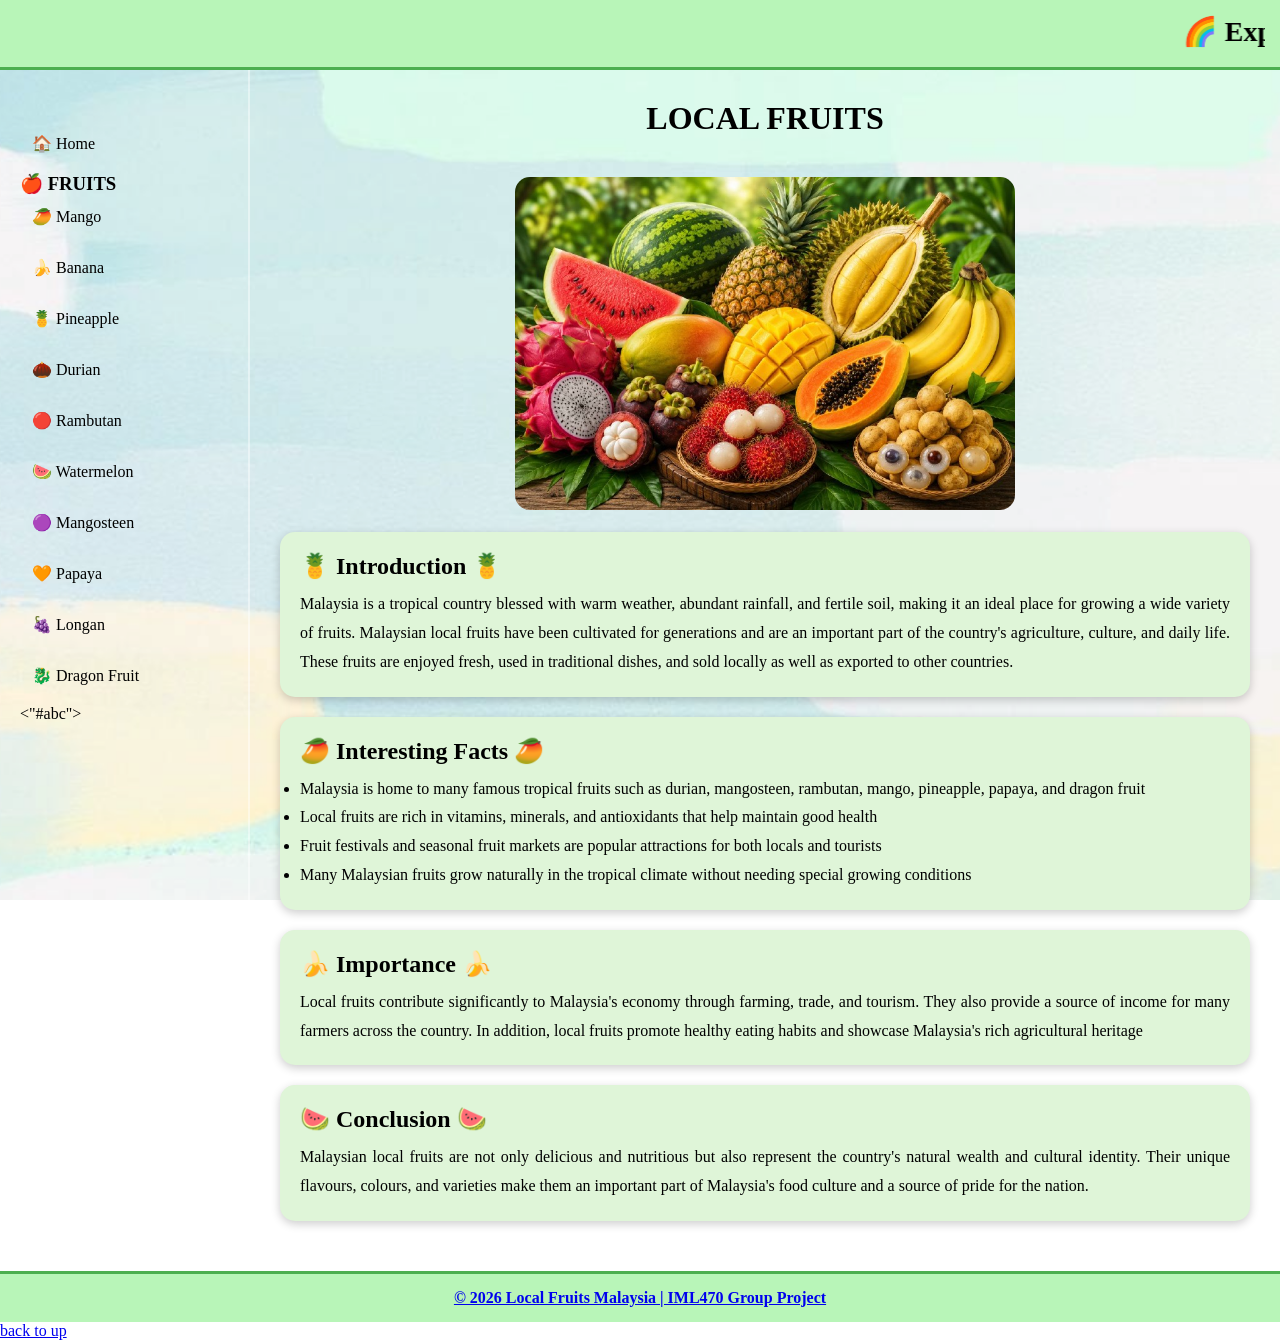
<file: index.html>
<!DOCTYPE html>
<html>
<head>
<a id="abc">
    <title>Local Fruits Malaysia</title>
    <link rel="stylesheet" href="style.css">
</head>

<body>

<header>

<marquee class="rainbow-text">
🌈 Exploring Malaysian Local Fruits 🌈
</marquee>
</header>
<div class="container">
<aside>
<a href="index.html">🏠 Home</a>
<h3 class="fruit-menu-title">🍎 FRUITS</h3>
<div class="fruit-list">
    <a href="mango.html">🥭 Mango</a>
    <a href="banana.html">🍌 Banana</a>
    <a href="pineapple.html">🍍 Pineapple</a>
    <a href="durian.html">🌰 Durian</a>
    <a href="rambutan.html">🔴 Rambutan</a>
    <a href="watermelon.html">🍉 Watermelon</a>
    <a href="mangosteen.html">🟣 Mangosteen</a>
    <a href="papaya.html">🧡 Papaya</a>
    <a href="longan.html">🍇 Longan</a>
    <a href="dragonfruit.html">🐉 Dragon Fruit</a>
<"#abc">
</div>
</aside>
<main>
<h1 class="fruit-title">LOCAL FRUITS </h1>
<center>
<a href="https://www.fama.gov.my" target="_blank">
<img src="pictures/homepic.jpg" alt="Local Fruits">
</a>
</center>
<br>
<div class="info-box">
<div class="info-text">
<h2>🍍 Introduction 🍍</h2>
<p>
Malaysia is a tropical country blessed with warm weather, abundant rainfall, and fertile soil, making it an ideal place for growing a wide variety of fruits. Malaysian local fruits have been cultivated for generations and are an important part of the country's agriculture, culture, and daily life. These fruits are enjoyed fresh, used in traditional dishes, and sold locally as well as exported to other countries.
</p>
</div>
</div>
<div class="info-box">
<div class="info-text">
<h2>🥭 Interesting Facts 🥭</h2>
<ul>
<li>Malaysia is home to many famous tropical fruits such as durian, mangosteen, rambutan, mango, pineapple, papaya, and dragon fruit</li>
<li>Local fruits are rich in vitamins, minerals, and antioxidants that help maintain good health</li>
<li>Fruit festivals and seasonal fruit markets are popular attractions for both locals and tourists</li>
<li>Many Malaysian fruits grow naturally in the tropical climate without needing special growing conditions</li>
</ul>
</div>
</div>
<div class="info-box">
<div class="info-text">
<h2>🍌 Importance 🍌</h2>
<p>
Local fruits contribute significantly to Malaysia's economy through farming, trade, and tourism. They also provide a source of income for many farmers across the country. In addition, local fruits promote healthy eating habits and showcase Malaysia's rich agricultural heritage
</p>
</div>
</div>
<div class="info-box">
<div class="info-text">
<h2>🍉 Conclusion 🍉</h2>
<p>
Malaysian local fruits are not only delicious and nutritious but also represent the country's natural wealth and cultural identity. Their unique flavours, colours, and varieties make them an important part of Malaysia's food culture and a source of pride for the nation.
</p>
</div>
</div>
</main>
</div>
<a href="#abc">
<footer>
© 2026 Local Fruits Malaysia | IML470 Group Project
</footer>
<a href="#abc"> back to up</a>
</body>
</html>
</file>
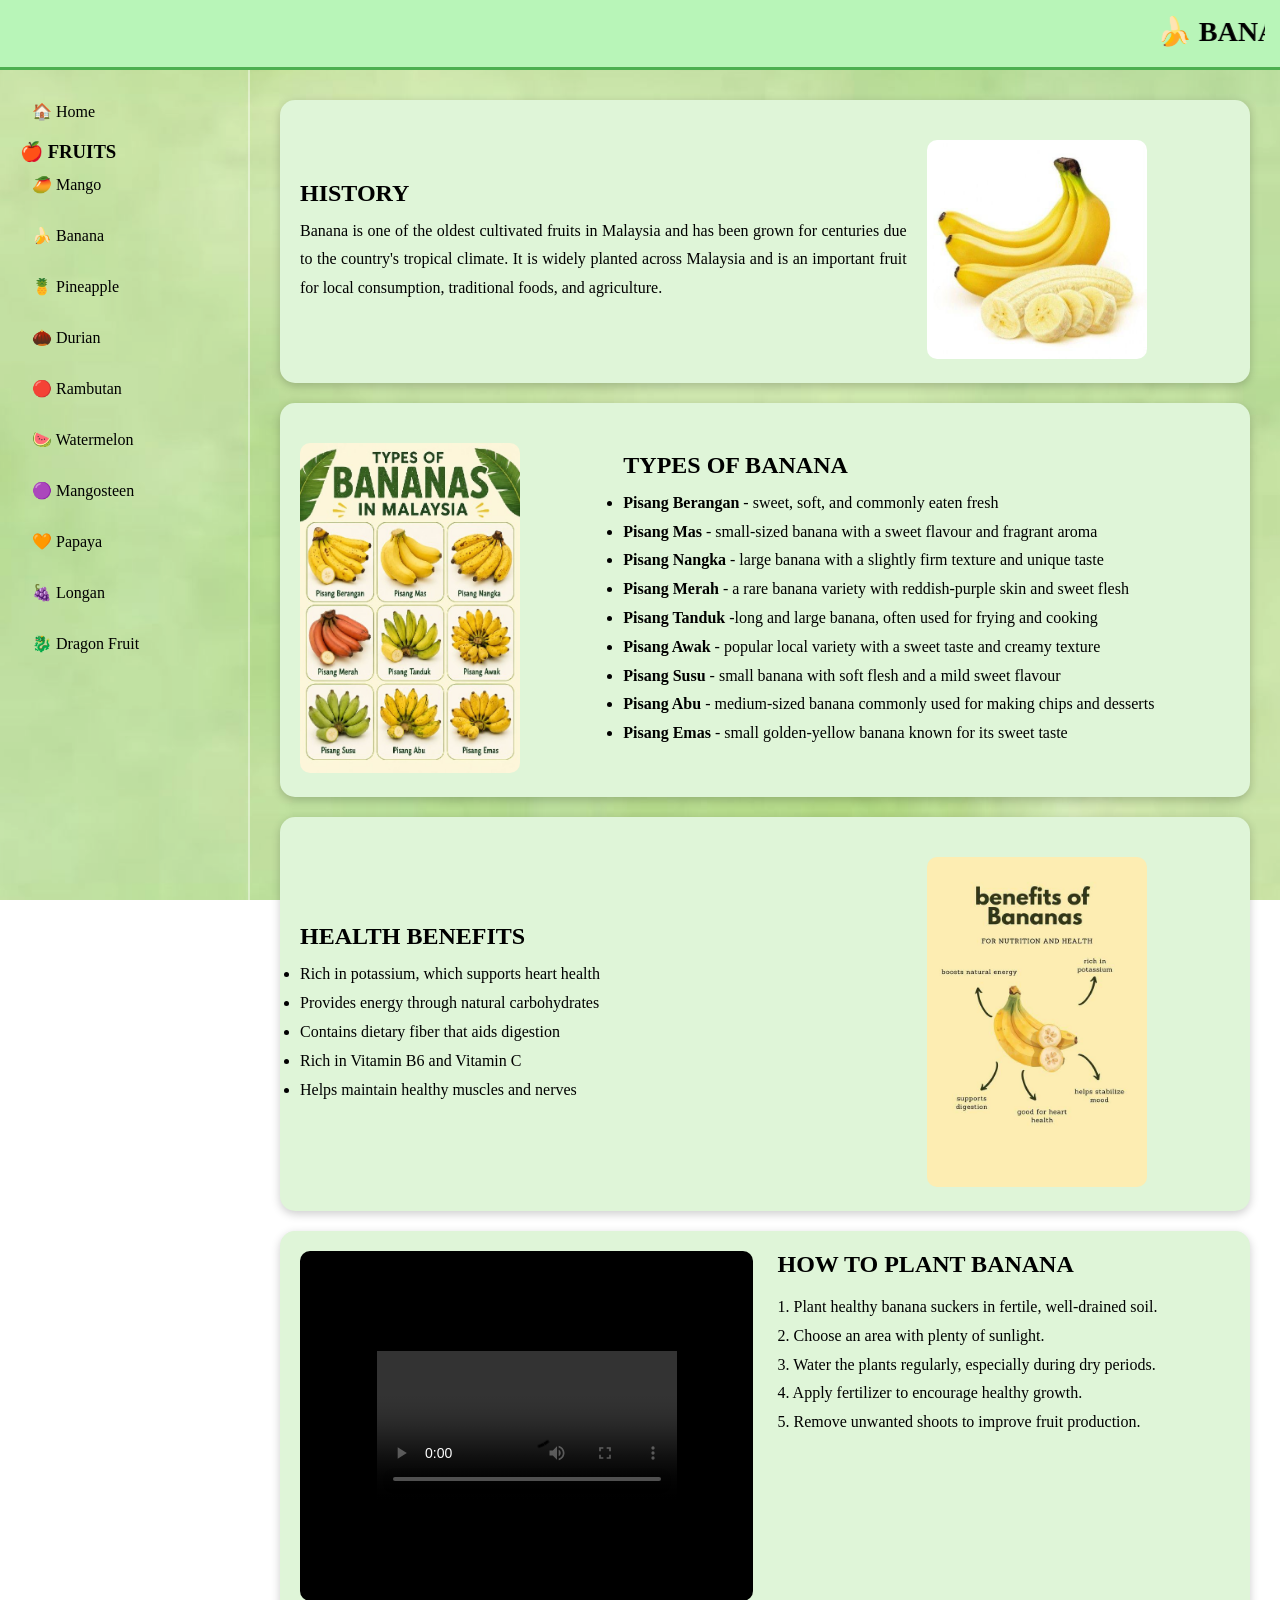
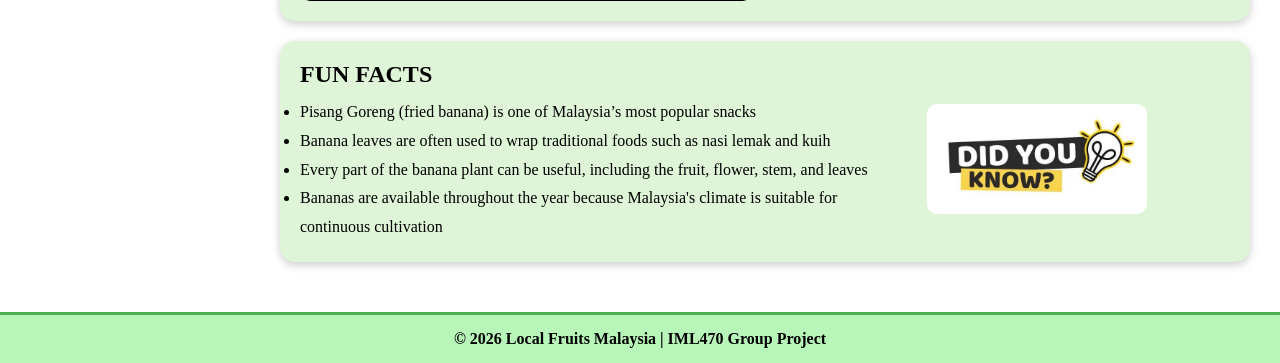
<file: banana.html>
<!DOCTYPE html>
<html>
<head>
    <title>Banana</title>
    <link rel="stylesheet" href="style.css">
</head>
<body>

<style>
body {
  background-image: url("pictures/backgroundpic.jpg");
}
</style>
<header>
<marquee class="rainbow-text">🍌 BANANA 🍌</marquee>
</header>
<div class="container">
<aside>
<a href="index.html">🏠 Home</a>
<h3 class="fruit-menu-title">🍎 FRUITS</h3>
<div class="fruit-list">
    <a href="mango.html">🥭 Mango</a>
    <a href="banana.html">🍌 Banana</a>
    <a href="pineapple.html">🍍 Pineapple</a>
    <a href="durian.html">🌰 Durian</a>
    <a href="rambutan.html">🔴 Rambutan</a>
    <a href="watermelon.html">🍉 Watermelon</a>
    <a href="mangosteen.html">🟣 Mangosteen</a>
    <a href="papaya.html">🧡 Papaya</a>
    <a href="longan.html">🍇 Longan</a>
    <a href="dragonfruit.html">🐉 Dragon Fruit</a>
</div>
</aside>
<main>
<div class="info-box" id="History">
<div class="info-text">
<h2>HISTORY</h2>
<p>
Banana is one of the oldest cultivated fruits in Malaysia and has been grown for centuries due to the country's tropical climate. It is widely planted across Malaysia and is an important fruit for local consumption, traditional foods, and agriculture.
</p>
</div>
<div class="info-image">
<img src="pictures/bananapic.jpg" alt="History of Banana">
</div>
</div>
<div class="info-box" id="type">
<div class="info-image">
<img src="pictures/bananatypepic.jpg" alt="Types of Banana">
</div>
<div class="info-text">
<h2>TYPES OF BANANA</h2>
<ul>
<li><b>Pisang Berangan</b> - sweet, soft, and commonly eaten fresh</li>
<li><b>Pisang Mas</b> - small-sized banana with a sweet flavour and fragrant aroma</li>
<li><b>Pisang Nangka</b> - large banana with a slightly firm texture and unique taste</li>
<li><b>Pisang Merah</b> - a rare banana variety with reddish-purple skin and sweet flesh</li>
<li><b>Pisang Tanduk</b> -long and large banana, often used for frying and cooking</li>
<li><b>Pisang Awak</b> - popular local variety with a sweet taste and creamy texture</li>
<li><b>Pisang Susu</b> - small banana with soft flesh and a mild sweet flavour</li>
<li><b>Pisang Abu</b> - medium-sized banana commonly used for making chips and desserts</li>
<li><b>Pisang Emas</b> - small golden-yellow banana known for its sweet taste</li>
</ul>
</div>
</div>
<div class="info-box" id="Health">
<div class="info-text">
<h2>HEALTH BENEFITS</h2>
<ul>
<li>Rich in potassium, which supports heart health</li>
<li>Provides energy through natural carbohydrates</li>
<li>Contains dietary fiber that aids digestion</li>
<li>Rich in Vitamin B6 and Vitamin C</li>
<li>Helps maintain healthy muscles and nerves</li>
</ul>
</div>
<div class="info-image">
<img src="pictures/bananabenefitspic.jpg" alt="Banana Benefits"
</div>
</div>
</div>
<div class="video-box">
<div class="video-content">
<iframe src="videos/bananavid.mp4"></iframe>
<div class="video-text">
<h2>HOW TO PLANT BANANA</h2>
<p>1. Plant healthy banana suckers in fertile, well-drained soil.</p>
<p>2. Choose an area with plenty of sunlight.</p>
<p>3. Water the plants regularly, especially during dry periods.</p>
<p>4. Apply fertilizer to encourage healthy growth.</p>
<p>5. Remove unwanted shoots to improve fruit production.</p>
</div>
</div>
</div>
<div class="info-box" id="Facts">
<div class="info-text">
<h2>FUN FACTS</h2>
<ul>
<li>Pisang Goreng (fried banana) is one of Malaysia’s most popular snacks</li>
<li>Banana leaves are often used to wrap traditional foods such as nasi lemak and kuih</li>
<li>Every part of the banana plant can be useful, including the fruit, flower, stem, and leaves</li>
<li>Bananas are available throughout the year because Malaysia's climate is suitable for continuous cultivation</li>
</ul>
</div>
<div class="info-image">
<img src="pictures/bananafunfactpic.jpg" alt="Interesting Facts">
</div>
</div>
</main>
</div>
<footer>
    © 2026 Local Fruits Malaysia | IML470 Group Project
</footer>
</body>
</html>
</file>
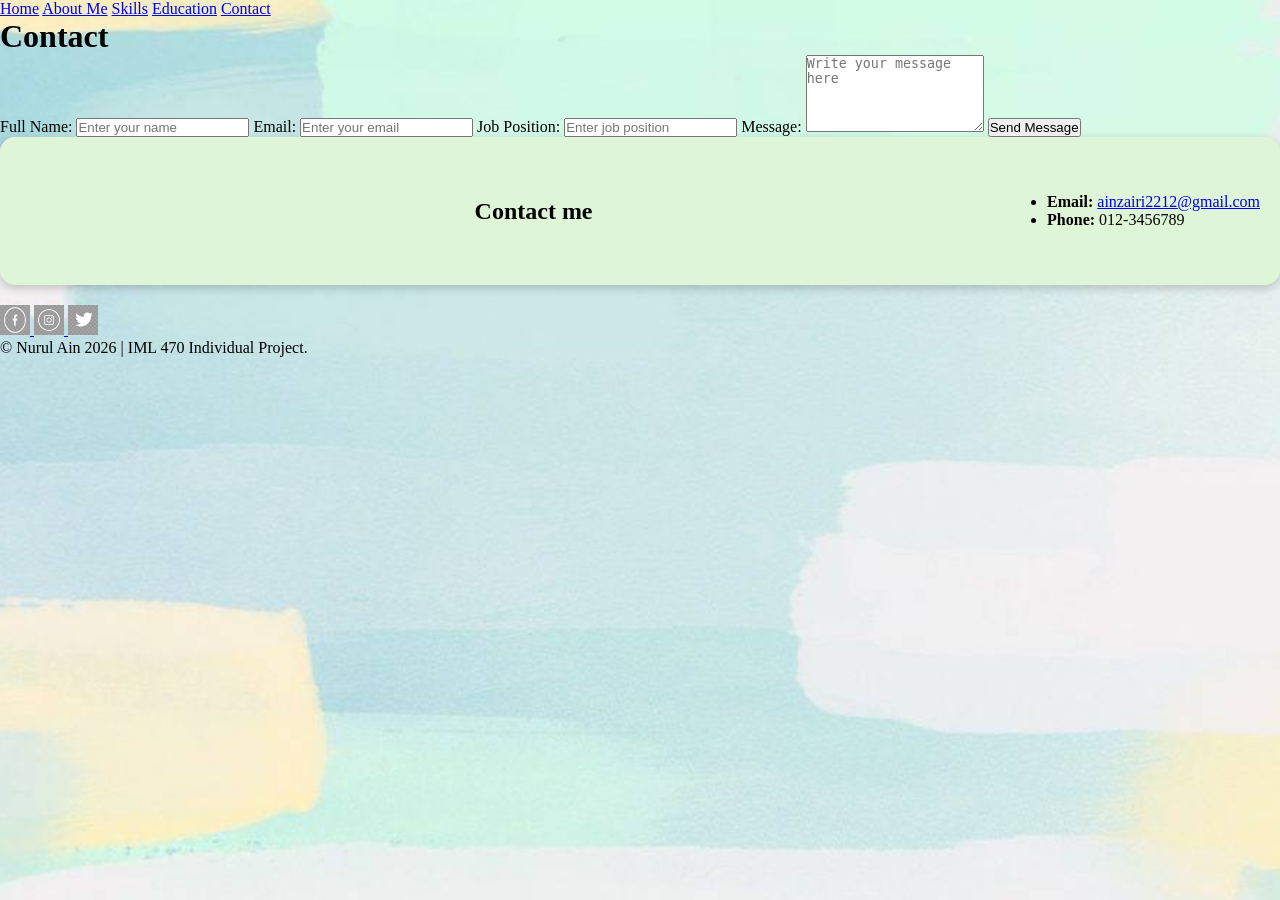
<file: contact.html>
<!DOCTYPE html>
<html>
<head>
    <title>Contact</title>
    <link rel="stylesheet" href="style.css">
</head>

<body>

<nav>
    <a href="index.html">Home</a>
    <a href="about-me.html">About Me</a>
    <a href="skills.html">Skills</a>
    <a href="education.html">Education</a>
    <a href="contact.html">Contact</a>
</nav>

<h1>Contact</h1>

<div class="contact-container">

    <div class="contact-form">

        <form action="mailto:ainzairi2212@gmail.com" method="post" enctype="text/plain">

            <label>Full Name:</label>
            <input type="text" placeholder="Enter your name">

            <label for="email">Email:</label>
            <input type="email" id="email" name="email" placeholder="Enter your email">

            <label for="position">Job Position:</label>
            <input type="text" id="position" name="position" placeholder="Enter job position">

            <label for="message">Message:</label>
            <textarea id="message" name="message" rows="5" placeholder="Write your message here"></textarea>

            <button type="submit">Send Message</button>

        </form>

    </div>

    <div class="info-box">
<br>
<br>
<br>
<br>
<br>
<br>
        <h2>Contact me</h2>

<ul>
      <p><strong><li>Email:</strong> <a href="mailto:ainzairi2212@gmail.com" target="_blank">ainzairi2212@gmail.com</li></a></p>
        <p><strong><li>Phone:</strong> 012-3456789</li></p>
</ul>        
    </div>

</div>

<div class="footer">

    <div class="line-top"></div>

    <div class="social-icons">

        <a href="https://www.facebook.com/">
            <img src="picture/lili.png" width="30" height="30">
        </a>

        <a href="https://www.instagram.com/">
            <img src="picture/lala.jpeg" width="30" height="30">
        </a>

        <a href="https://x.com/">
            <img src="picture/twitter.png" width="30" height="30">
        </a>

    </div>
<p>© Nurul Ain 2026 | IML 470 Individual Project.</p>

</div>

</body>
</html>
</file>
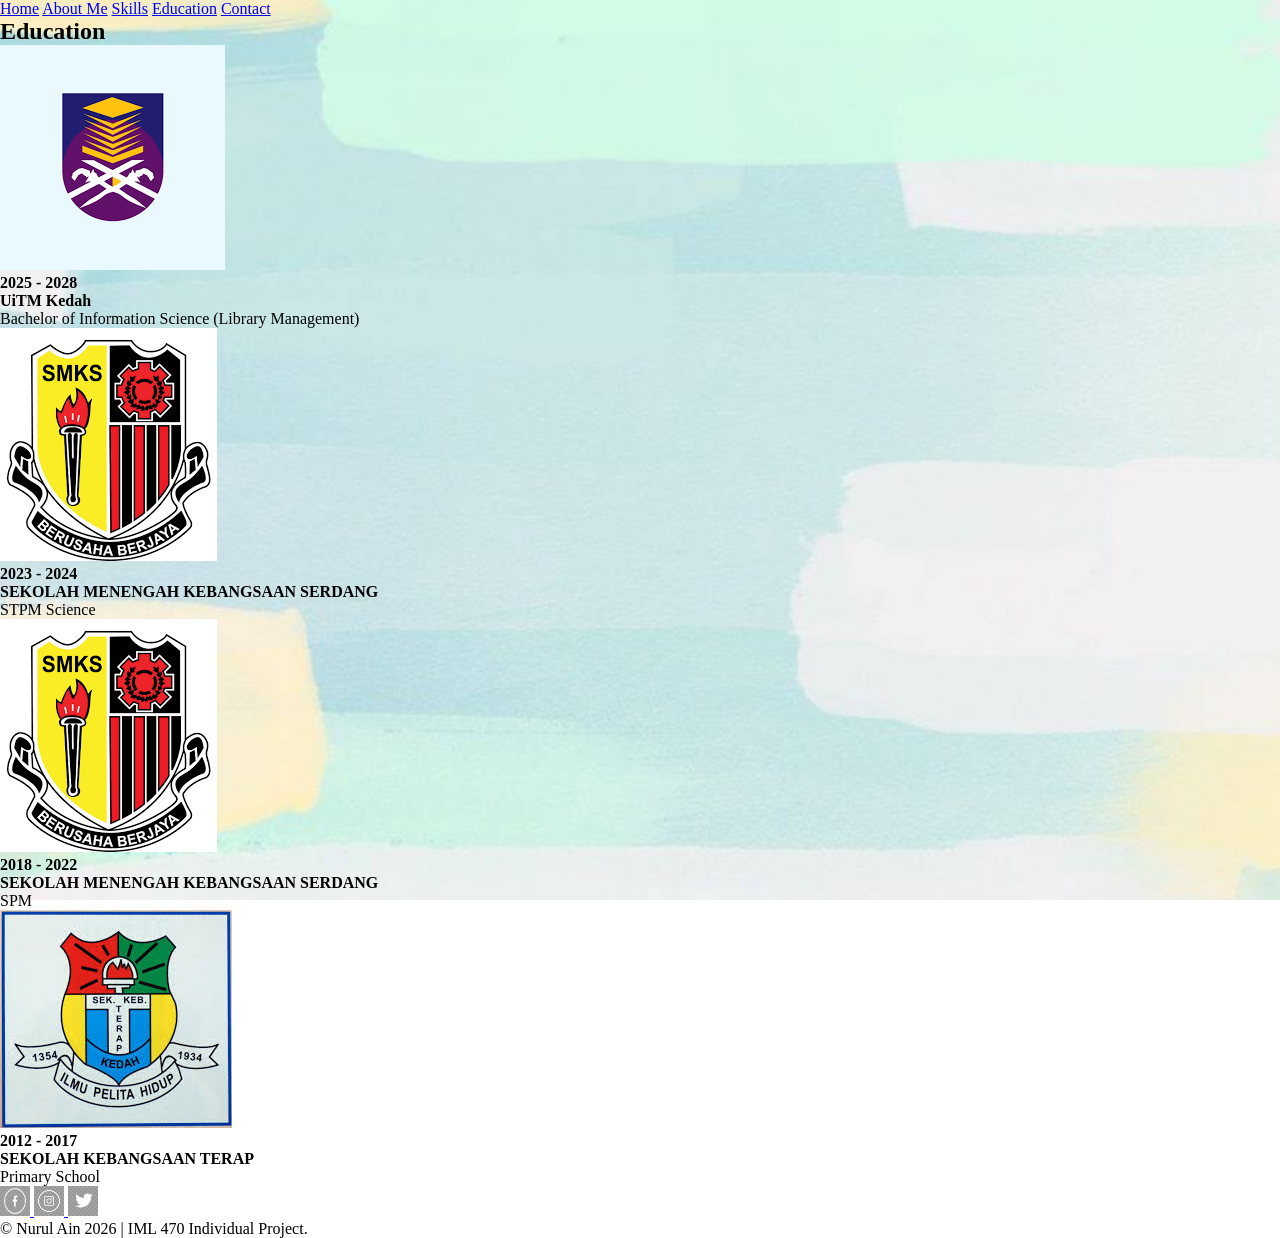
<file: education.html>
<!DOCTYPE html>
<html>
<head>

<title>Education</title>
<link rel="stylesheet" href="style.css">
</head>

<body>

<nav>
<a href="index.html">Home</a>
<a href="about-me.html">About Me</a>
<a href="skills.html">Skills</a>
<a href="education.html">Education</a>
<a href="contact.html">Contact</a>
</nav>

<section>
<h1>Education</h1>

<div class="edu-box">
<img src="picture/uitm.png">
<div>
<p><b>2025 - 2028</b></p>
<p><b>UiTM Kedah</b></p>
<p>Bachelor of Information Science (Library Management)</p>
</div>
</div>

<div class="edu-box">
<img src="picture/smk.png">
<div>
<p><b>2023 - 2024 </b></p>
<p><b>SEKOLAH MENENGAH KEBANGSAAN SERDANG</b></p>
<p>STPM Science</p>
</div>
</div>

<div class="edu-box">
<img src="picture/smk.png">
<div>
<p><b>2018 - 2022 </b></p>
<p><b>SEKOLAH MENENGAH KEBANGSAAN SERDANG</b></p>
<p>SPM</p>
</div>
</div>

<div class="edu-box">
<img src="picture/skterap.jpeg">
<div>
<p><b>2012 - 2017</b></p>
<p><b>SEKOLAH KEBANGSAAN TERAP</b></p>
<p>Primary School</p>
</div>
</div>

</section>

<div class="footer">
<div class="line-top"></div>

<div class="social-icons">
<a href="https://www.facebook.com/">
<img src="picture/lili.png" width="30" height="30">
</a>

<a href="https://www.instagram.com/">
<img src="picture/lala.jpeg" width="30" height="30">
</a>

<a href="https://x.com/">
<img src="picture/twitter.png" width="30" height="30">
</a>
</div>

<p>© Nurul Ain 2026 | IML 470 Individual Project.</p>
</div>

</body>
</html>
</file>
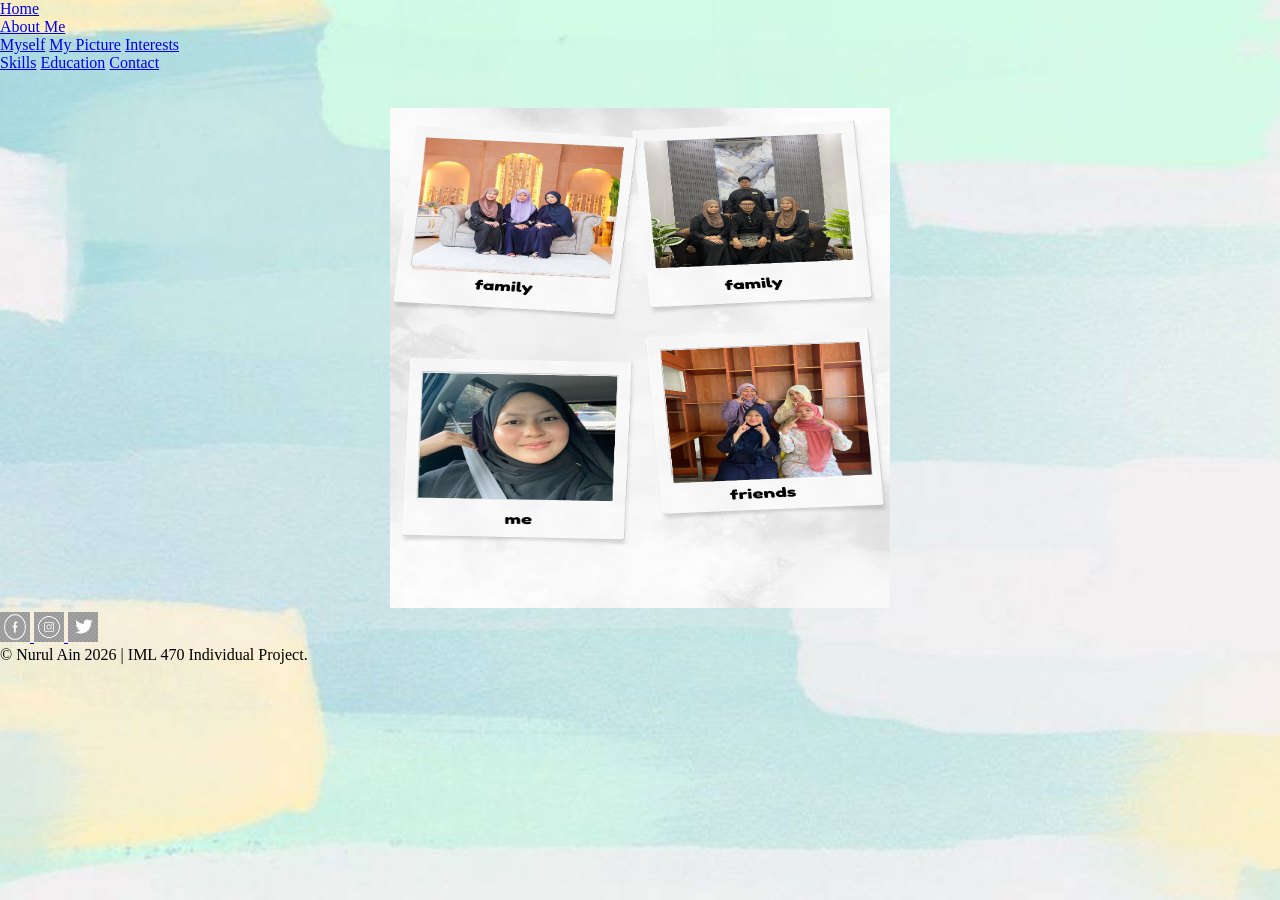
<file: image.html>
<!DOCTYPE html>
<html>
<head>
<title>Image</title>
<link rel="stylesheet" href="style.css">
</head>

<body>

<nav>
<a href="index.html">Home</a>

<div class="dropdown">
<a href="about-me.html">About Me</a>

<div class="dropdown-content">
<a href="myself.html">Myself</a>
<a href="mypicture.html">My Picture</a>
<a href="interests.html">Interests</a>
</div>

</div>

<a href="skills.html">Skills</a>
<a href="education.html">Education</a>
<a href="contact.html">Contact</a>
</nav>

<br>
<br>

<center>
<img src="picture/map.png" alt="All images" width="500" height="500">
</center>

<div class="footer">

<div class="line-top"></div>

<div class="social-icons">

<a href="https://www.facebook.com/">
<img src="picture/lili.png" width="30" height="30">
</a>

<a href="https://www.instagram.com/">
<img src="picture/lala.jpeg" width="30" height="30">
</a>

<a href="https://x.com/">
<img src="picture/twitter.png" width="30" height="30">
</a>

</div>

<p>© Nurul Ain 2026 | IML 470 Individual Project.</p>

</div>

</body>
</html>
</file>
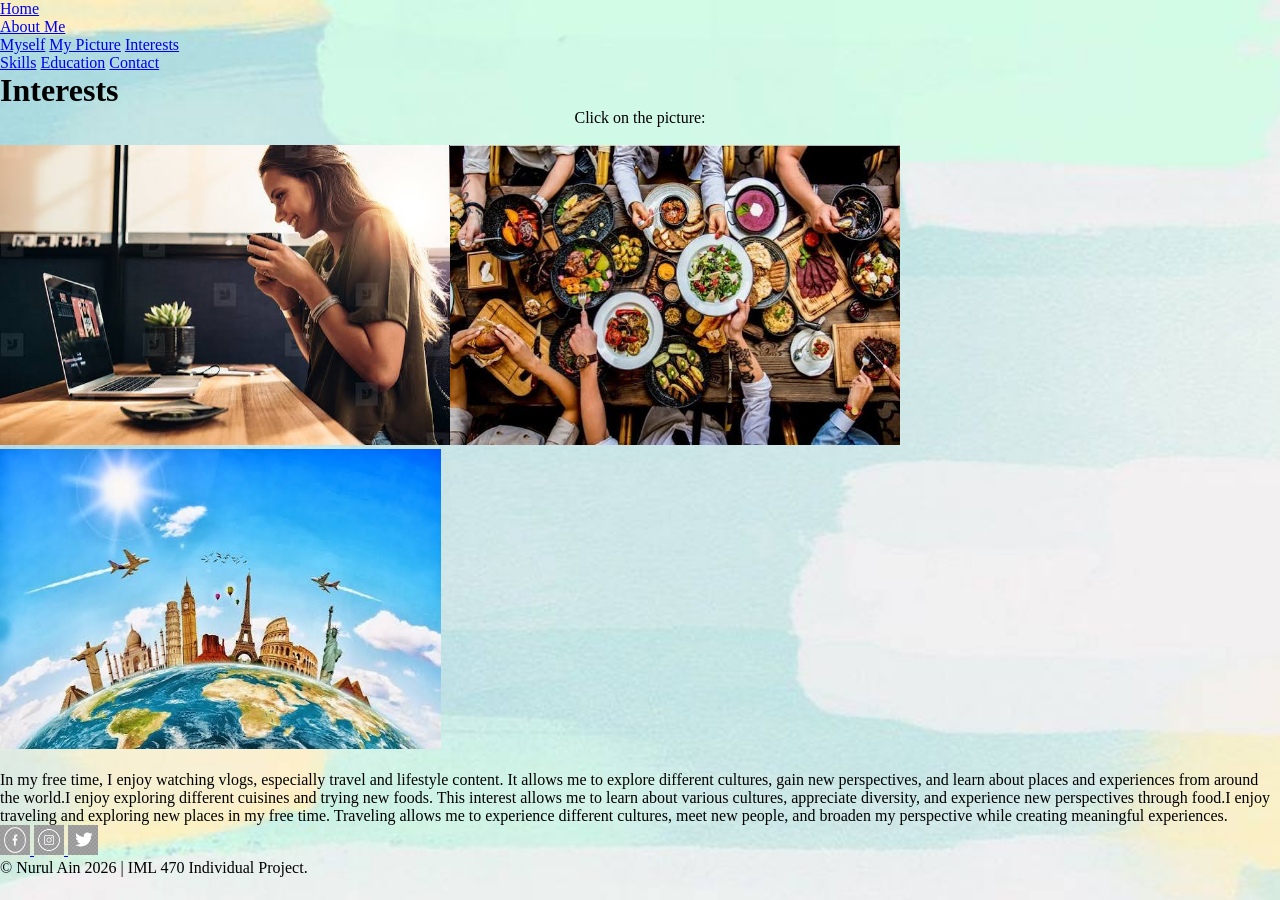
<file: interests.html>
<!DOCTYPE html>
<html>
<head>
<title>Interests</title>
<link rel="stylesheet" href="style.css">
</head>
<body>
<nav>
<a href="index.html">Home</a>
<div class="dropdown">

<a href="about-me.html">About Me</a>
<div class="dropdown-content">
<a href="myself.html">Myself</a>
<a href="mypicture.html">My Picture</a>
<a href="interests.html">Interests</a>
</div>
</div>
<a href="skills.html">Skills</a>
<a href="education.html">Education</a>
<a href="contact.html">Contact</a>
</nav>


<h1>Interests</h1>
<center>
<p>Click on the picture:</p>
</center>
<br>
<a href="https://www.youtube.com/watch?v=LNVaeTuHejc"><img src="picture/vlog.jfif" width="450px" height="300px"></a><a href="https://www.tiktok.com/@amelioraaaa/photo/7631896912249081108"><img src="picture/food.jfif" width="450px" height="300px"><a href="https://www.traveloka.com/en-my"><img src="picture/travel.jfif" width="441px" height="300px"></a>
<br>
<br>
<p class="about-text">
In my free time, I enjoy watching vlogs, especially travel and lifestyle content.
It allows me to explore different cultures, gain new perspectives, and learn about
places and experiences from around the world.I enjoy exploring different cuisines and trying new foods. This interest allows me to learn about various cultures, appreciate diversity, and experience new perspectives through food.I enjoy traveling and exploring new places in my free time. Traveling allows me to experience different cultures, meet new people, and broaden my perspective while creating meaningful experiences.
</p>

<div class="footer">
<div class="line-top"></div>
<div class="social-icons">
<a href="https://www.facebook.com/">
<img src="picture/lili.png" width="30px" height="30px">
</a>
<a href="https://www.instagram.com/">
<img src="picture/lala.jpeg" width="30px" height="30px">
</a>
<a href="https://x.com/">
<img src="picture/twitter.png" width="30px" height="30px">
</a>

</div>
<p>© Nurul Ain 2026 | IML 470 Individual Project.</p>
</div>
</body>
</html>
</file>
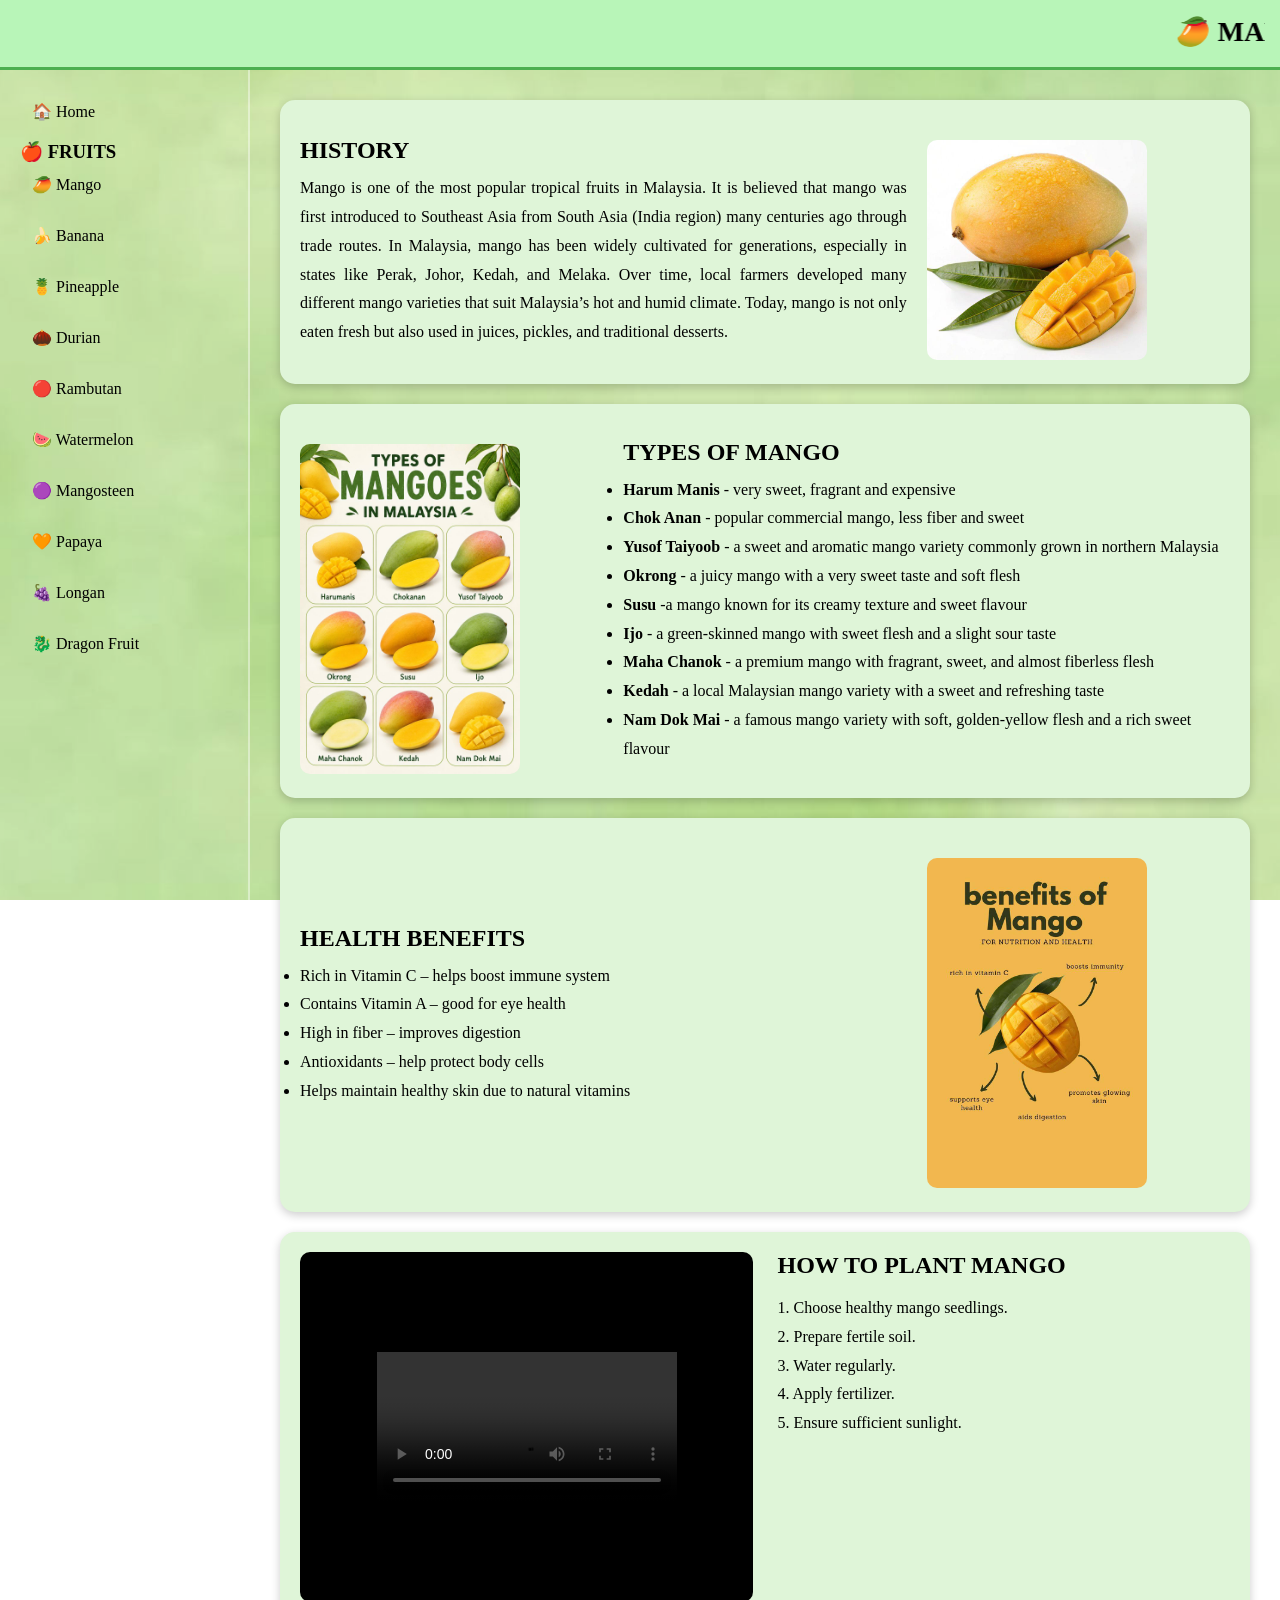
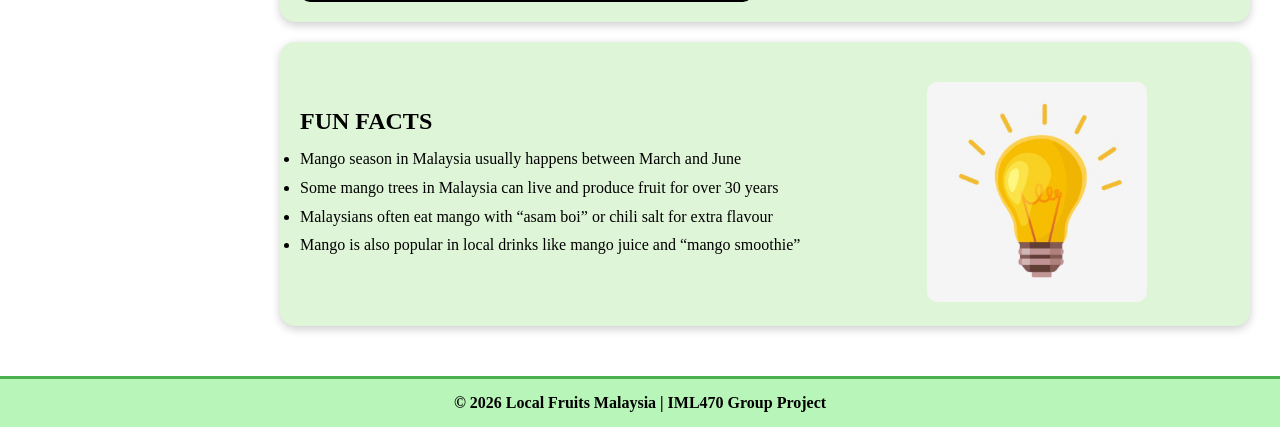
<file: mango.html>
<!DOCTYPE html>
<html>
<head>
    <title>Mango</title>
    <link rel="stylesheet" href="style.css">
</head>
<body>
<style>
body {
  background-image: url("pictures/backgroundpic.jpg");
}
</style>
<header>
<marquee class="rainbow-text">🥭 MANGO 🥭</marquee>
</header>
<div class="container">
<aside>
<a href="index.html">🏠 Home</a>
<h3 class="fruit-menu-title">🍎 FRUITS</h3>
<div class="fruit-list">
    <a href="mango.html">🥭 Mango</a>
    <a href="banana.html">🍌 Banana</a>
    <a href="pineapple.html">🍍 Pineapple</a>
    <a href="durian.html">🌰 Durian</a>
    <a href="rambutan.html">🔴 Rambutan</a>
    <a href="watermelon.html">🍉 Watermelon</a>
    <a href="mangosteen.html">🟣 Mangosteen</a>
    <a href="papaya.html">🧡 Papaya</a>
    <a href="longan.html">🍇 Longan</a>
    <a href="dragonfruit.html">🐉 Dragon Fruit</a>
</div>
</aside>
<main>
<div class="info-box" id="History">
<div class="info-text">
<h2>HISTORY</h2>
<p>
Mango is one of the most popular tropical fruits in Malaysia. It is believed that mango was first introduced to Southeast Asia from South Asia (India region) many centuries ago through trade routes. In Malaysia, mango has been widely cultivated for generations, especially in states like Perak, Johor, Kedah, and Melaka. Over time, local farmers developed many different mango varieties that suit Malaysia’s hot and humid climate. Today, mango is not only eaten fresh but also used in juices, pickles, and traditional desserts.
</p>
</div>
<div class="info-image">
<img src="pictures/mangopic.jpg" alt="History of Mango">
</div>
</div>
<div class="info-box" id="type">
<div class="info-image">
<img src="pictures/mangotypepic.jpg" alt="Types of Mango">
</div>
<div class="info-text">
<h2>TYPES OF MANGO</h2>
<ul>
<li><b>Harum Manis</b> - very sweet, fragrant and expensive</li>
<li><b>Chok Anan</b> - popular commercial mango, less fiber and sweet</li>
<li><b>Yusof Taiyoob</b> - a sweet and aromatic mango variety commonly grown in northern Malaysia</li>
<li><b>Okrong</b> - a juicy mango with a very sweet taste and soft flesh</li>
<li><b>Susu</b> -a mango known for its creamy texture and sweet flavour</li>
<li><b>Ijo</b> - a green-skinned mango with sweet flesh and a slight sour taste</li>
<li><b>Maha Chanok</b> - a premium mango with fragrant, sweet, and almost fiberless flesh</li>
<li><b>Kedah</b> - a local Malaysian mango variety with a sweet and refreshing taste</li>
<li><b>Nam Dok Mai</b> - a famous mango variety with soft, golden-yellow flesh and a rich sweet flavour</li>
</ul>
</div>
</div>
<div class="info-box" id="Health">
<div class="info-text">
<h2>HEALTH BENEFITS</h2>
<ul>
<li>Rich in Vitamin C – helps boost immune system</li>
<li>Contains Vitamin A – good for eye health</li>
<li>High in fiber – improves digestion</li>
<li>Antioxidants – help protect body cells</li>
<li>Helps maintain healthy skin due to natural vitamins</li>
</ul>
</div>
<div class="info-image">
<img src="pictures/mangobenefitspic.jpg" alt="Mango Benefits">
</div>
</div>
<div class="video-box">
<div class="video-content">
<iframe src="videos/mangovid.mp4"></iframe>
<div class="video-text">
<h2>HOW TO PLANT MANGO</h2>
<p>1. Choose healthy mango seedlings.</p>
<p>2. Prepare fertile soil.</p>
<p>3. Water regularly.</p>
<p>4. Apply fertilizer.</p>
<p>5. Ensure sufficient sunlight.</p>
</div>
</div>
</div>
<div class="info-box" id="Facts">
<div class="info-text">
<h2>FUN FACTS</h2>
<ul>
<li>Mango season in Malaysia usually happens between March and June</li>
<li>Some mango trees in Malaysia can live and produce fruit for over 30 years</li>
<li>Malaysians often eat mango with “asam boi” or chili salt for extra flavour</li>
<li>Mango is also popular in local drinks like mango juice and “mango smoothie”</li>
</ul>
</div>
<div class="info-image">
<img src="pictures/mangofunfactpic.jpg" alt="Interesting Facts">
</div>
</div>
</main>
</div>
<footer>
© 2026 Local Fruits Malaysia | IML470 Group Project
</footer>
</body>
</html>
</file>
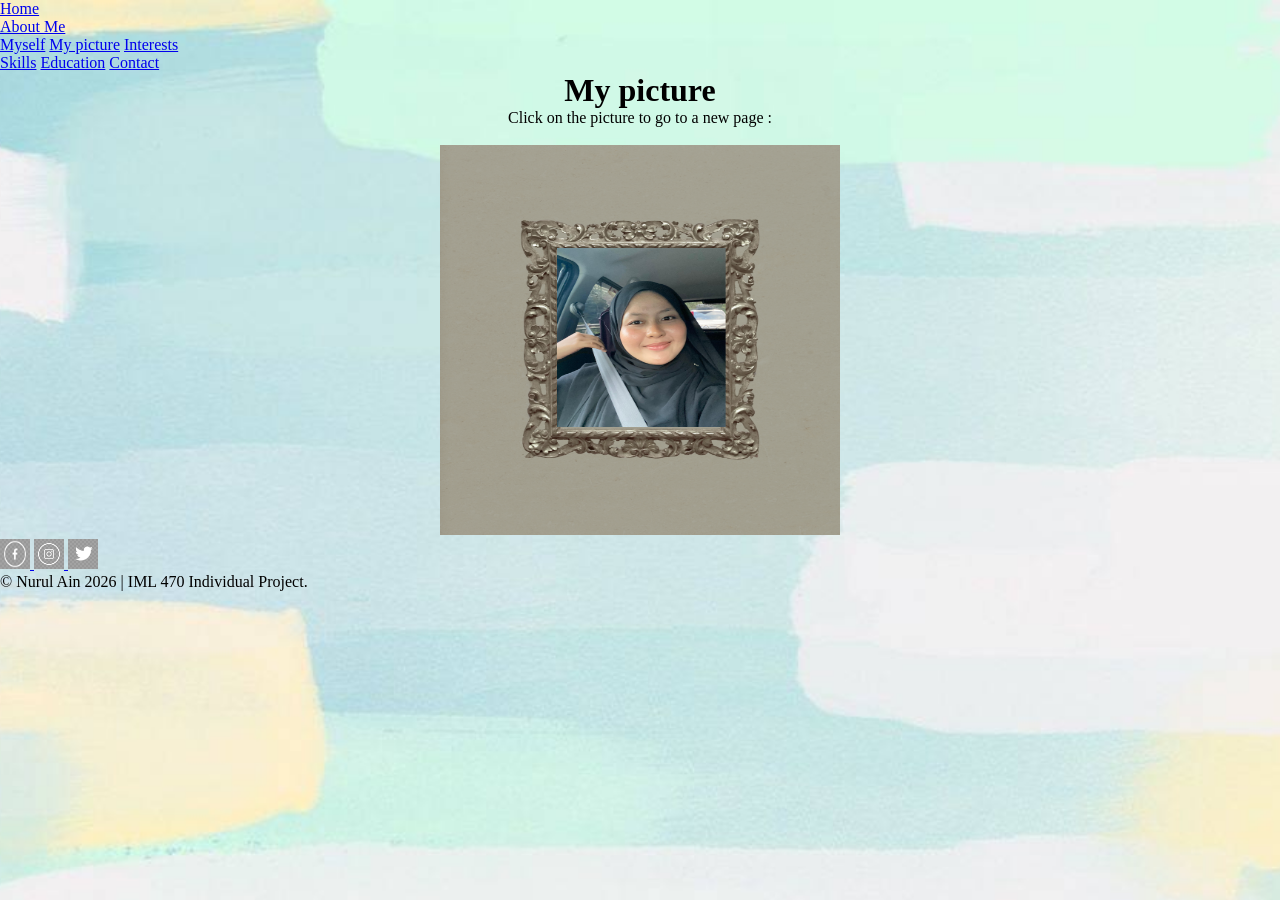
<file: mypicture.html>
<!DOCTYPE html>
<html>
<head>
<title>Mypicture</title>
<link rel="stylesheet" href="style.css">
</head>
<body>
<nav>
<a href="index.html">Home</a>
<div class="dropdown">
<a href="about-me.html">About Me</a>
<div class="dropdown-content">
<a href="myself.html">Myself</a>
<a href="mypicture.html">My picture</a>
<a href="interests.html">Interests</a>
</div>
</div>
<a href="skills.html">Skills</a>
<a href="education.html">Education</a>
<a href="contact.html">Contact</a>
</nav>


<center>
<h1>My picture</h1>
<p>Click on the picture to go to a new page :</p>

</center>

<center>
<div>
<br>

<a href="image.html">
<img src="picture/me.png" alt="All images" width="400" height="390">
</a>
</div>


</center>
</body>
</html>

</p>


<div class="footer">
<div class="line-top"></div>
<div class="social-icons">

<a href="https://www.facebook.com/">
<img src="picture/lili.png" width="30px" height="30px">
</a>
<a href="https://www.instagram.com/">
<img src="picture/lala.jpeg" width="30px" height="30px">
</a>
<a href="https://x.com/">
<img src="picture/twitter.png" width="30px" height="30px">
</a>

</div>
<p>© Nurul Ain 2026 | IML 470 Individual Project.</p>
</div>
</body>
</html>
</file>
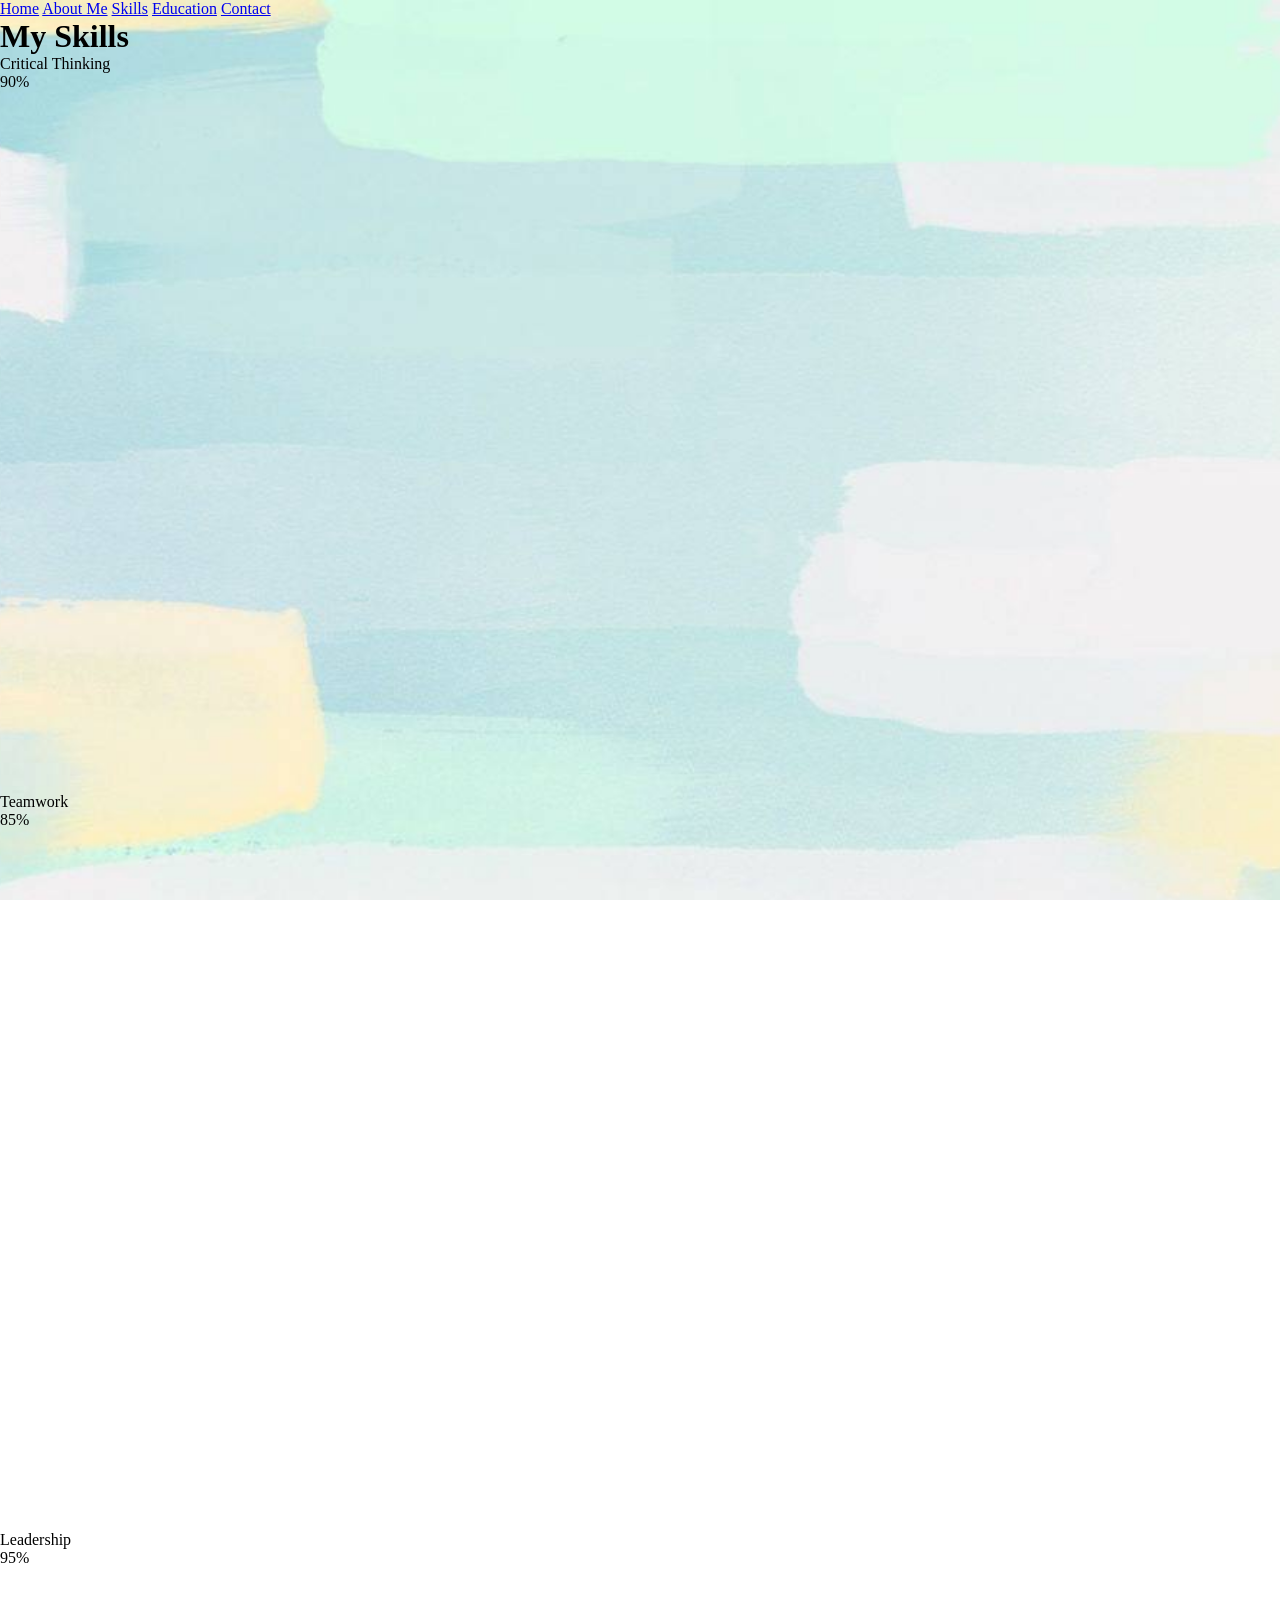
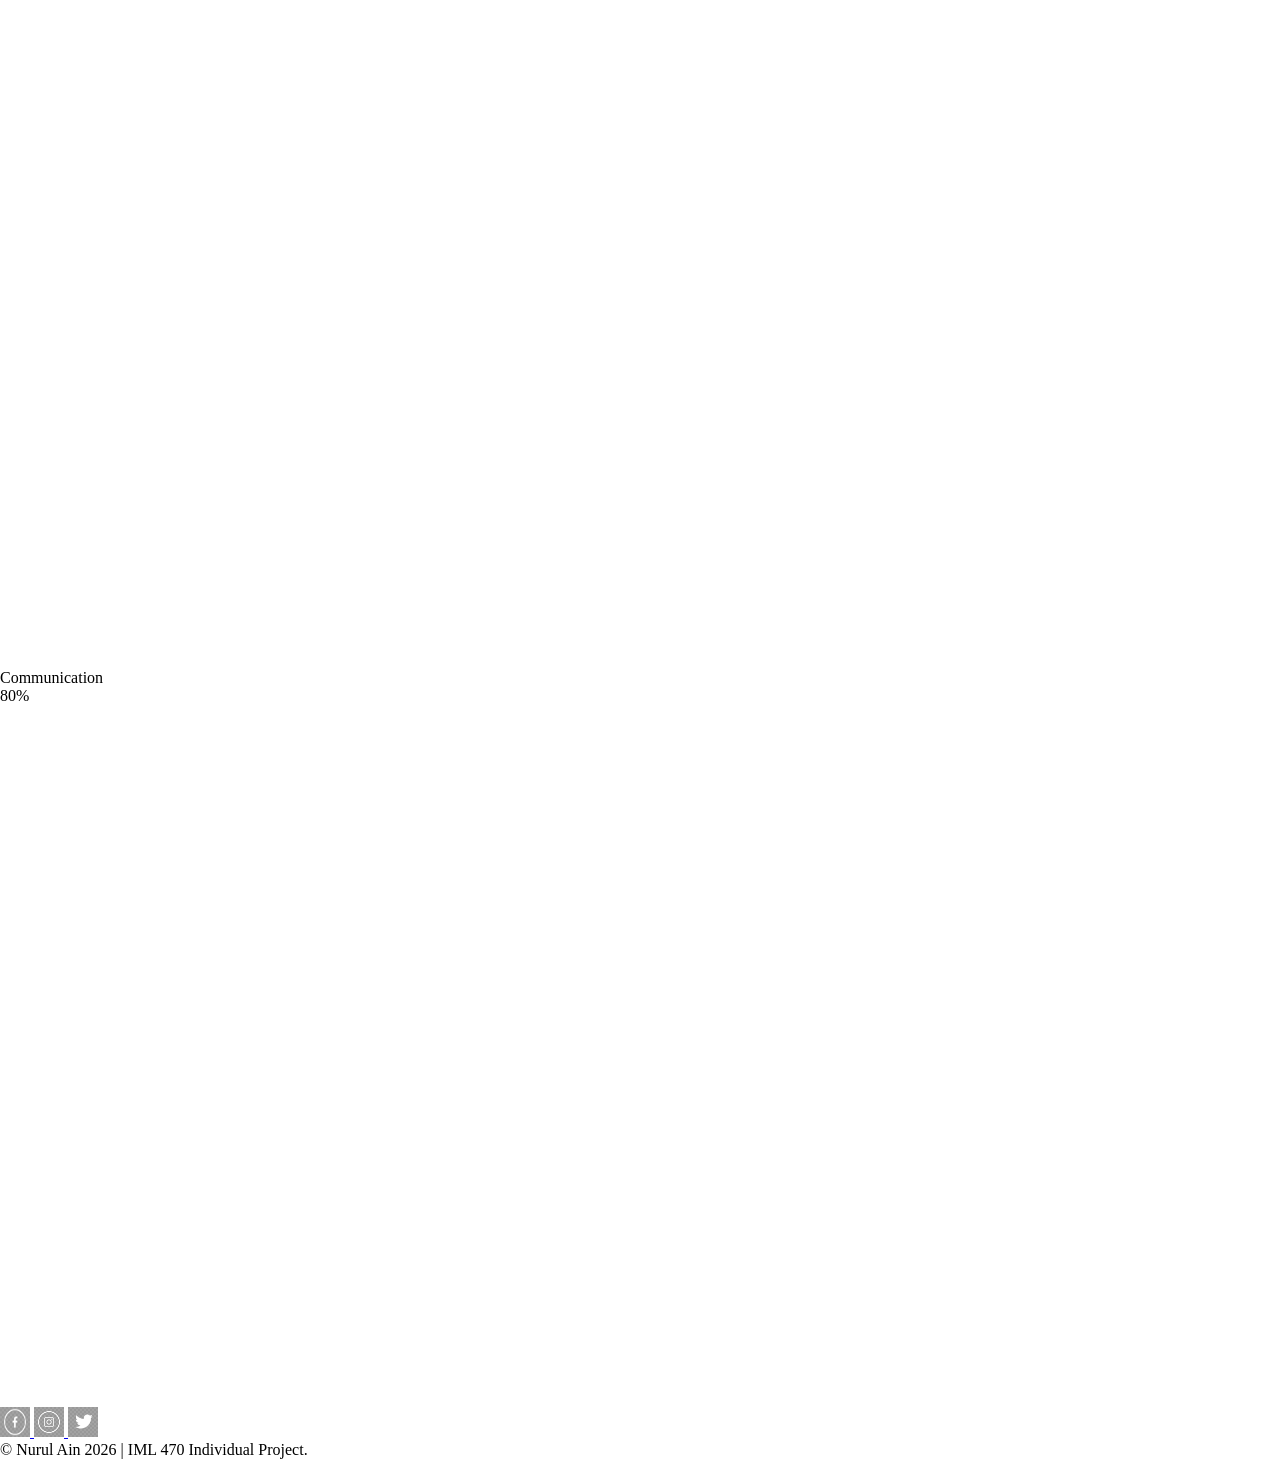
<file: skills.html>
<!DOCTYPE html>
<html>
<head>
<title>My Skills</title>
<link rel="stylesheet" href="style.css">
</head>
<body>
<nav>
<a href="index.html">Home</a>
<a href="about-me.html">About Me</a>
<a href="skills.html">Skills</a>
<a href="education.html">Education</a>
<a href="contact.html">Contact</a>
</nav>
<div class="skills-section">
<h1>My Skills</h1>
<p>Critical Thinking</p>
<div class="container">
<div class="skills critical">90%</div>
</div>
<p>Teamwork</p>
<div class="container">
<div class="skills teamwork">85%</div>
</div>
<p>Leadership</p>
<div class="container">
<div class="skills leadership">95%</div>
</div>
<p>Communication</p>
<div class="container">
<div class="skills communication">80%</div>
</div>
</div>
<div class="footer">
<div class="line-top"></div>
<div class="social-icons">
<a href="https://www.facebook.com/">
<img src="picture/lili.png" width="30" height="30">
</a>
<a href="https://www.instagram.com/">
<img src="picture/lala.jpeg" width="30" height="30">
</a>
<a href="https://x.com/">
<img src="picture/twitter.png" width="30" height="30">
</a>
</div>

<p>© Nurul Ain 2026 | IML 470 Individual Project.</p>
</div>

</body>
</html>
</file>
<file: style.css>
*{
margin:0;
padding:0;
box-sizing:border-box;
}
body{
font-family:Georgia;     
background-image:url("pictures/backgroundhome.jpg");
background-size:cover;
background-position:center;
background-attachment:fixed;
}
header{
background:#b8f5b8;
padding:15px;
border-bottom:3px solid #4CAF50;
}
.rainbow-text{
font-size:28px;
font-weight:bold;
animation:rainbow 5s linear infinite;
}
{
0%{color:red;}
20%{color:orange;}
40%{color:yellow;}
60%{color:green;}
80%{color:blue;}
100%{color:purple;}
}
.container{
display:flex;
min-height:80vh;
}
aside{
width:250px;
padding:20px;
background:rgba(255,255,255,0.25);
border-right:2px solid rgba(255,255,255,0.4);
}
aside h2{
text-align:center;
margin-bottom:20px;
color:black;
}
aside a{
display:block;
text-decoration:none;
color:black;
padding:12px;
margin-bottom:8px;
border-radius:8px;
transition:0.3s;
}
aside a:hover{
background:#90EE90;
}
.dropbtn{
width:100%;
padding:12px;
border:none;
border-radius:8px;
background:#4CAF50;
color:black;
cursor:pointer;
font-size:16px;
}
.dropdown{
position:relative;
}
.dropdown:hover .dropdown-content{
display:block;
}
.dropdown:hover .dropdown-content{
display:block;
}
main{
flex:1;
padding:30px;
background:rgba(255,255,255,0.20);
}
.fruit-title{
text-align:center;
color:black;
margin-bottom:20px;
}
.fruit-nav{
background:rgba(255,255,255,0.5);
padding:15px;
border-radius:10px;
text-align:center;
margin-bottom:25px;
}
.fruit-nav a{
text-decoration:none;
color:black;
font-weight:bold;
margin:0 15px;
}
.fruit-nav a:hover{
color:orange;
}
.info-box{
background:#dff5d8;
padding:20px;
margin-bottom:20px;
border-radius:15px;
display:flex;
justify-content:space-between;
align-items:center;
gap:20px;
box-shadow:0 3px 10px rgba(0,0,0,0.2);
}
.info-text{
flex:2;
}
.info-text h2{
color:black;
margin-bottom:10px;
}
.info-text p,
.info-text li{
line-height:1.8;
}
.info-image{
flex:1;
}
.info-image img{
width:100%;
max-width:220px;
border-radius:10px;
}
.video-box{
background:#dff5d8; /* pastel green */
padding:20px;
margin-bottom:20px;
border-radius:15px;
box-shadow:0 3px 10px rgba(0,0,0,0.2);
}
.video-content{
display:flex;
gap:25px;
align-items:flex-start;
}
.video-content iframe,
.video-content video{
width:50%;
height:350px;
border:none;
border-radius:10px;
}
.video-text{
width:50%;
}
.video-text h2{
color:black;
margin-bottom:15px;
}
.video-text p,
.video-text li{
line-height:1.8;
}
main img{
width:500px;
max-width:100%;
border-radius:15px;
margin-top:20px;
}
main img{
width:500px;
max-width:100%;
border-radius:15px;
margin-top:20px;
}


footer{
background:#b8f5b8;
text-align:center;
padding:15px;
font-weight:bold;
border-top:3px solid #4CAF50;
}
footer{
background:#b8f5b8;
text-align:center;
padding:15px;
font-weight:bold;
border-top:3px solid #4CAF50;
}

PINEAPPLE
aside{
    width:250px;
    padding:20px;
    background:rgba(255,255,255,0.25);
    border-right:2px solid rgba(255,255,255,0.4);
}

aside a{
    display:block;
    text-decoration:none;
    color:black;
    padding:12px;
    margin-bottom:8px;
    border-radius:8px;
}

aside a:hover{
    background:#90EE90;
}

main{
    flex:1;
    padding:30px;
    background:rgba(255,255,255,0.20);
}

.row-container {
    display: flex;
    gap: 20px;
    margin-bottom: 20px;
}

.row-container .info-box {
    flex: 1;
    margin-bottom: 0;
}

.info-box{
    background:#dff5d8;
    padding:20px;
    margin-bottom:20px;
    border-radius:15px;
    display:flex;
    justify-content:space-between;
    align-items:center;
    gap:20px;
    box-shadow:0 3px 10px rgba(0,0,0,0.2);
}

.info-text{
    flex:2;
}

.info-text h2{
    color:black;
    margin-bottom:10px;
}

.info-text p,
.info-text li{
    line-height:1.8;
}

.info-text p{
    text-align: justify;
}
</file>
